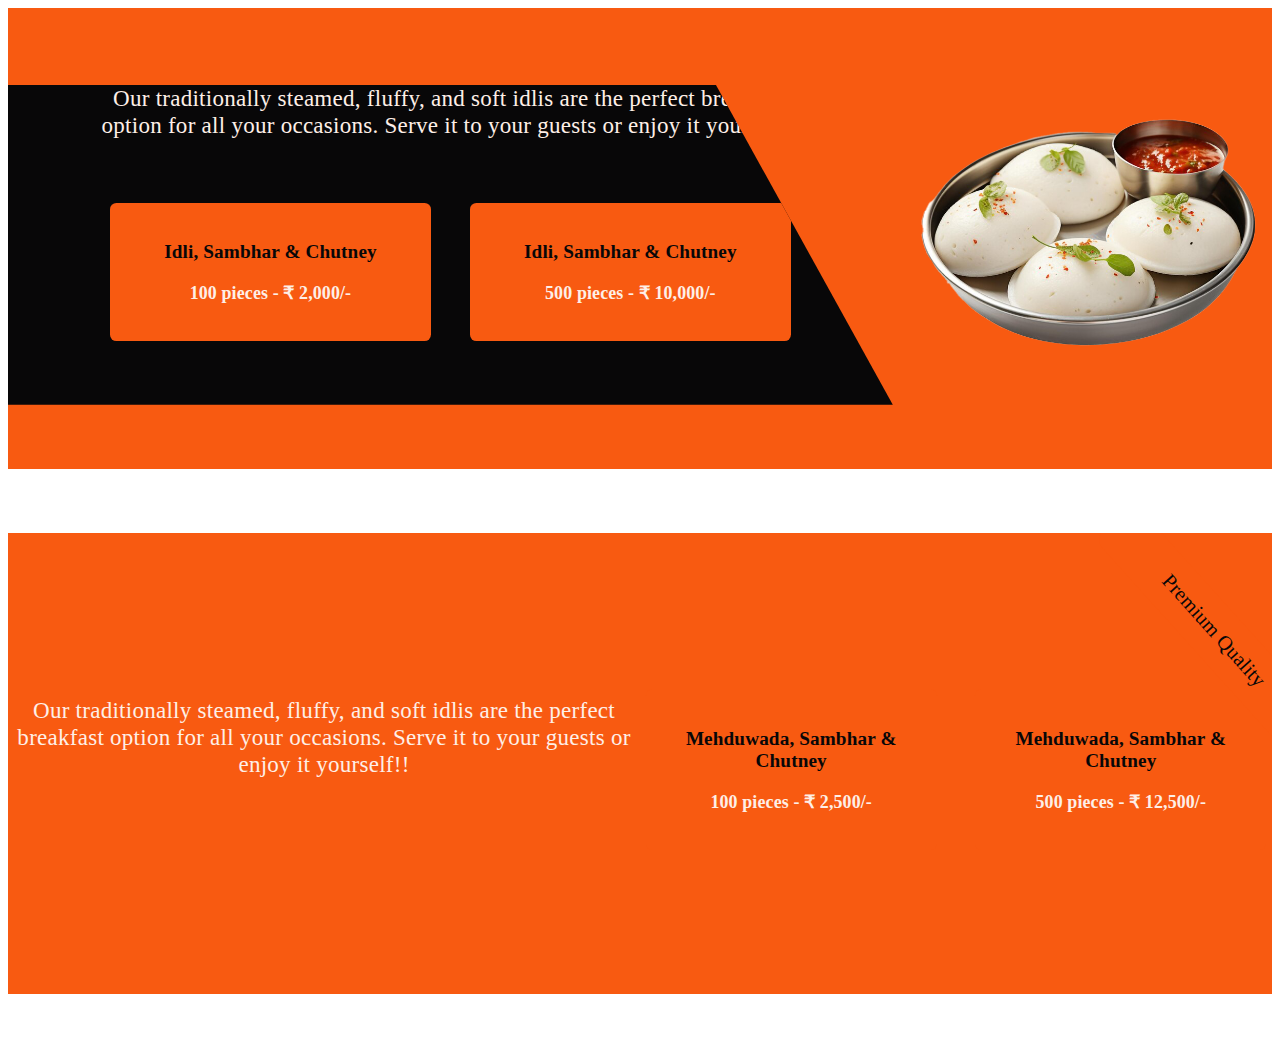
<file: sample.html>
<!DOCTYPE html>
<html lang="en">
<head>
    <meta charset="UTF-8">
    <meta name="viewport" content="width=device-width, initial-scale=1.0">
    <title>Document</title>
    <style>
        /* .menu_option{
  width: 85%;
  margin: 0 auto;
  
  display: flex;
  align-items: center;
  justify-content: center;
  gap: 4vw;
  margin-bottom: 2vw;
} */

/* .menu_option_anchor{
  padding: 1.5vw 3.2vw;
  text-decoration: none;
  font-size: 1.5vw;
  font-weight: 600;
  letter-spacing: 0.05;
  background-color: #080708;
  color: #f85a11;
  border-radius: 0.5vw;
} */

.menu_options_box{
  width: 100%;
  height: 25vw;
  padding-top: 6vw  ;
  padding-bottom: 5vw;
  display: flex;
  align-items: center;
  justify-content: center;
  position: relative;
  overflow: hidden;
  /* background-color: #080708; */
  margin-bottom: 5vw;
  background-color: #f85a11;
}
.menu_option_content{
  width: 70%;
  height: 100%;
  clip-path: polygon(0 0,80% 0,100% 100%, 0 100%);
  background-color: #080708;
}
.menu_option_img{
  width: 30%;
  
}
.menu_option_img img{
  width: 100%;
  height: 100%;
}
.quality{
  position: absolute;
  top: 4vw;
  right: -7vw;
  transform: rotate(48deg);
  background-color: #f85a11;
  color: #080708;
  font-size: 1.6vw;
  letter-spacing: 0.01vw;
  padding: 1.2vw 6vw;
  border-radius: 1vw;
}

.section_option_para{
  text-align: center;
  font-size: 1.8vw;
  letter-spacing: 0.02vw;
  color: #feefe7;
  width: 80%;
  margin: 0 auto;
  margin-bottom: 5vw;
}

.option_pieces_box{
  display: flex;
  align-items: center;
  justify-content: center;
  gap: 3vw;
  width: 80%;
  margin: 0 auto;
}
.hun_pieces{
  width: 40%;
  padding: 1.5vw;
  border-radius: 0.5vw;
  background-color: #f85a11;
}
.hun_pieces_para{
  text-align: center;
  font-size: 1.5vw;
  color: #080708;
  font-weight: 600;
  letter-spacing: 0.01vw;
  margin-bottom: 1.5vw;
  text-transform: capitalize;
}
.hun_pieces_price{
   text-align: center;
   font-size: 1.4vw;
   color: #feefe7;
   font-weight: 600;
   letter-spacing: 0.01vw;
}

.fivehun_pieces{
  width: 40%;
  padding: 1.5vw;
  border-radius: 0.5vw;
  background-color: #f85a11;
}
.fivehun_pieces_para{
  text-align: center;
  font-size: 1.5vw;
  color: #080708;
  font-weight: 600;
  letter-spacing: 0.01vw;
  margin-bottom: 1.5vw;
  text-transform: capitalize;
}
.fivehun_pieces_price{
   text-align: center;
   font-size: 1.4vw;
   color: #feefe7;
   font-weight: 600;
   letter-spacing: 0.01vw;
}
/* .wada_option_box{
  background-image: linear-gradient(to right, rgba(0, 0, 0,0.8),rgba(0, 0, 0,0.8)), url("./mehduwada.png");
  background-position: center;
  background-repeat: no-repeat;
  background-size: cover;
} */
    </style>
</head>
<body>
    <section class="menu_options_box" id="idli">
    
        <div class="menu_option_content">
        <p class="quality">Premium Quality</p>
        <p class="section_option_para">Our traditionally steamed, fluffy, and soft idlis are the perfect breakfast option for all your occasions. Serve it to your guests or enjoy it yourself!!</p>
        <div class="option_pieces_box">
          <div class="hun_pieces">
            <p class="hun_pieces_para">Idli, sambhar & chutney</p>
            <p class="hun_pieces_price">100 pieces - ₹ 2,000/-</p>
    
          </div>
          <div class="fivehun_pieces">
            <p class="fivehun_pieces_para">Idli, sambhar & chutney</p>
            <p class="fivehun_pieces_price">500 pieces - ₹ 10,000/-</p>
          </div>
        </div>
      </div>
      <div class="menu_option_img">
        <img src="./idli_new.png" alt="">
      </div>
      </section>
      <section class="menu_options_box wada_option_box" id="wada">
        <p class="quality">Premium Quality</p>
        <p class="section_option_para">Our traditionally steamed, fluffy, and soft idlis are the perfect breakfast option for all your occasions. Serve it to your guests or enjoy it yourself!!</p>
        <div class="option_pieces_box">
          <div class="hun_pieces">
            <p class="hun_pieces_para">mehduwada, sambhar & chutney</p>
            <p class="hun_pieces_price">100 pieces - ₹ 2,500/-</p>
    
          </div>
          <div class="fivehun_pieces">
            <p class="fivehun_pieces_para">Mehduwada, sambhar & chutney</p>
            <p class="fivehun_pieces_price">500 pieces - ₹ 12,500/-</p>
          </div>
        </div>
      </section>
</body>
</html>
</file>
